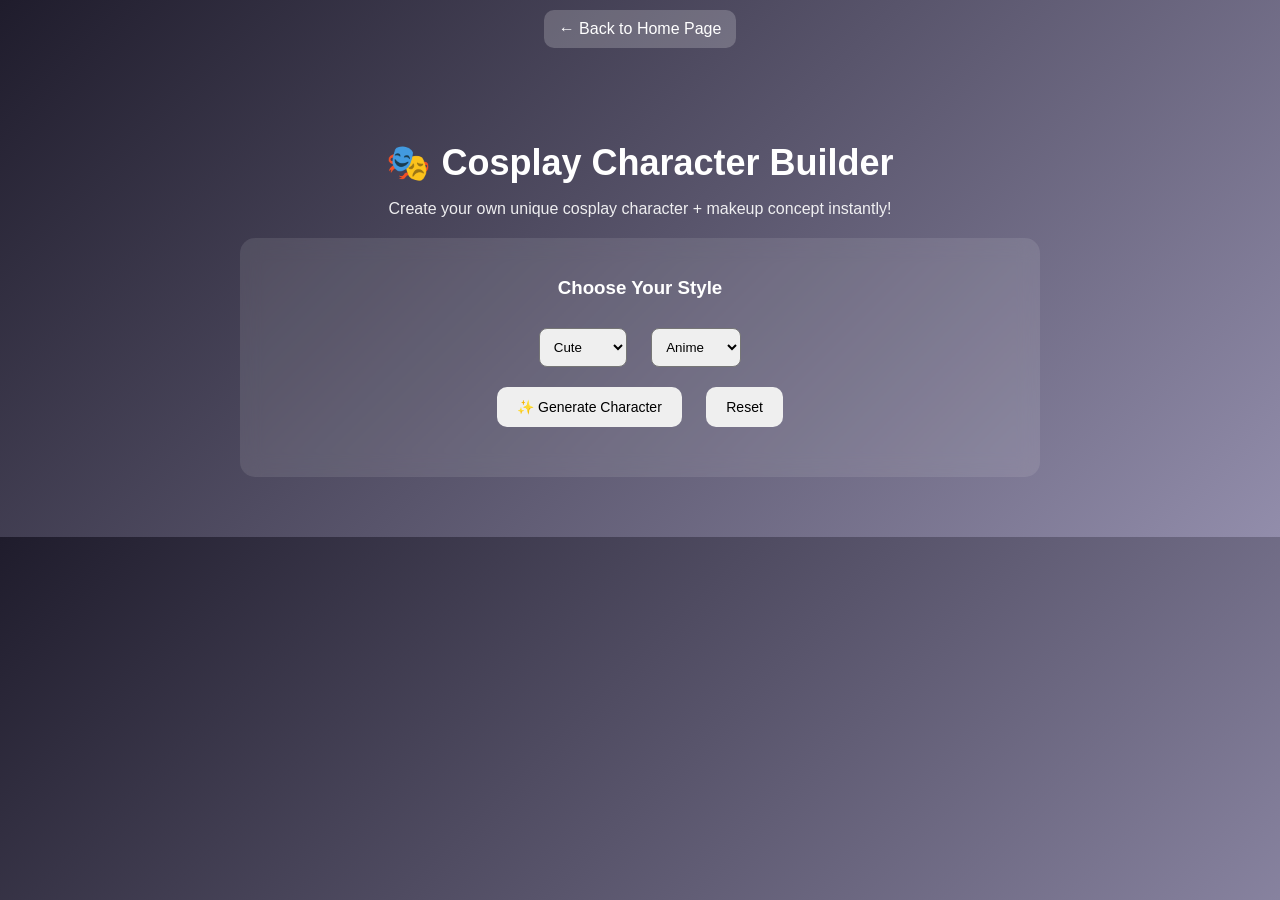
<file: game.html>
<!DOCTYPE html>
<html lang="en">
<head>
<meta charset="UTF-8">
<title>Cosplay Character Builder</title>
<link rel="stylesheet" href="game-style.css">
</head>
<a href="index.html" class="home-link">← Back to Home Page</a>

<body>

<div class="container">

<h1>🎭 Cosplay Character Builder</h1>
<p>Create your own unique cosplay character + makeup concept instantly!</p>

<div class="card">

    <h3>Choose Your Style</h3>

    <select id="mood">
        <option value="cute">Cute</option>
        <option value="dark">Dark</option>
        <option value="elegant">Elegant</option>
        <option value="chaotic">Chaotic</option>
    </select>

    <select id="theme">
        <option value="anime">Anime</option>
        <option value="fantasy">Fantasy</option>
        <option value="gothic">Gothic</option>
        <option value="sci-fi">Sci-Fi</option>
    </select>

    <br>

    <button onclick="generate()">✨ Generate Character</button>
    <button onclick="resetApp()">Reset</button>

    <div id="result"></div>

</div>

</div>

<script src="game.js"></script>

</body>
</html>
</file>
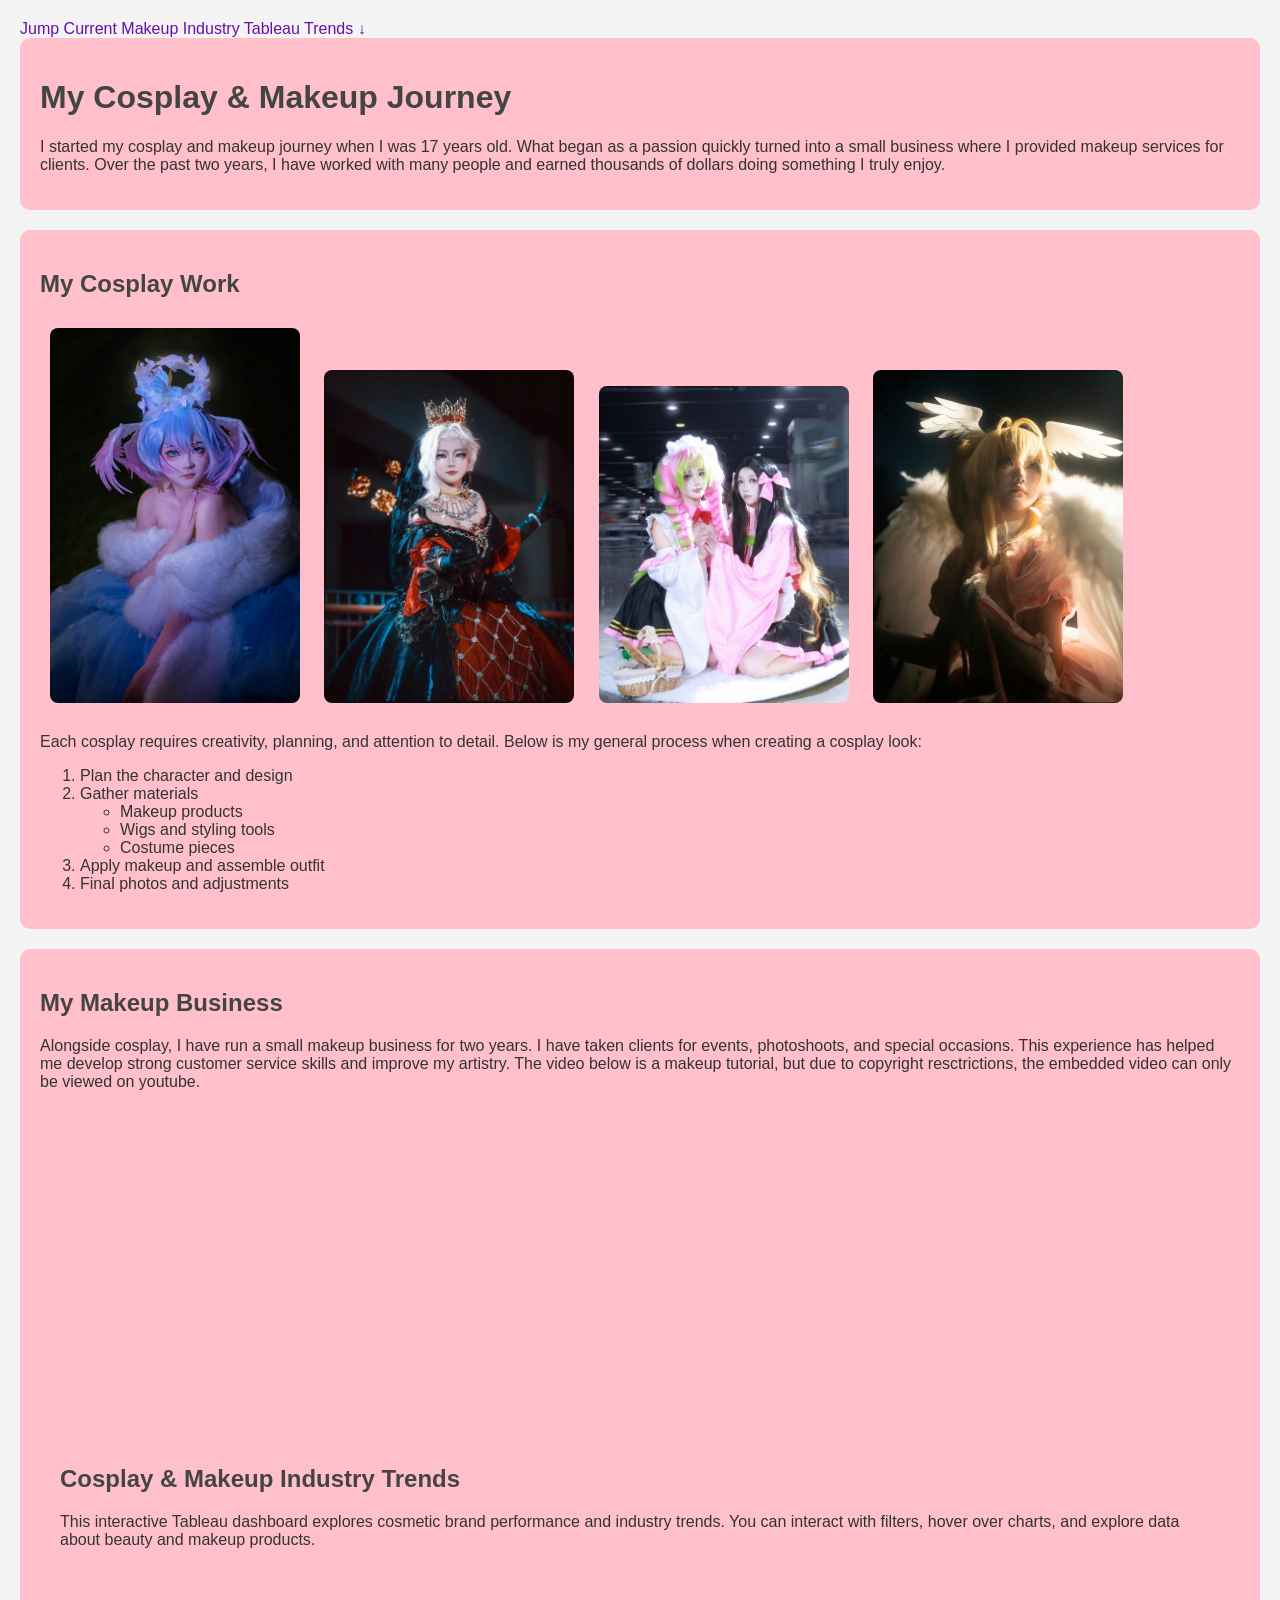
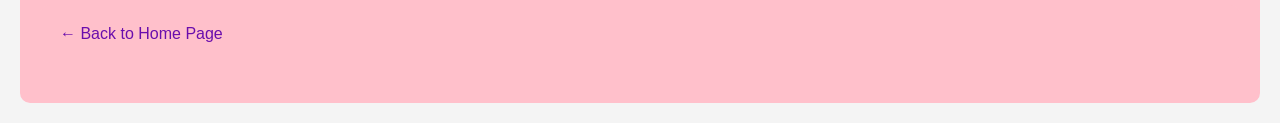
<file: scratch.html>
<!DOCTYPE html>
<html lang="en">
<head>
    <meta charset="UTF-8">
    <title>My Cosplay & Makeup Journey</title>
    <link rel="stylesheet" href="scratch.css">
</head>

<body>

<!-- Anchor link at top -->
<a href="#gallery">Jump Current Makeup Industry Tableau Trends ↓</a>

<!-- ====== DIV 1: INTRO ====== -->
<div class="section">
    <h1>My Cosplay & Makeup Journey</h1>
    <p>
        I started my cosplay and makeup journey when I was 17 years old. What began as a passion quickly turned into a small business where I provided makeup services for clients. Over the past two years, I have worked with many people and earned thousands of dollars doing something I truly enjoy.
    </p>
</div>

<!-- ====== DIV 2: GALLERY + LIST ====== -->
<div class="section" id="gallery">
    <h2>My Cosplay Work</h2>

    <!-- Images (replace file names with yours) -->
    <img src="assets/img/unnamed.jpg" alt="Cosplay 1">
    <img src="assets/img/36462.jpg" alt="Cosplay 2">
    <img src="assets/img/36459.jpg" alt="Cosplay 3">
    <img src="assets/img/36456.jpg" alt="Cosplay 4">
    <p>
        Each cosplay requires creativity, planning, and attention to detail. Below is my general process when creating a cosplay look:
    </p>

    <!-- Ordered list with unordered list inside -->
    <ol>
        <li>Plan the character and design</li>
        <li>Gather materials
            <ul>
                <li>Makeup products</li>
                <li>Wigs and styling tools</li>
                <li>Costume pieces</li>
            </ul>
        </li>
        <li>Apply makeup and assemble outfit</li>
        <li>Final photos and adjustments</li>
    </ol>
</div>

<!-- ====== DIV 3: BUSINESS + VIDEO + TABLEAU ====== -->
<div class="section">
    <h2>My Makeup Business</h2>

    <p>
        Alongside cosplay, I have run a small makeup business for two years. I have taken clients for events, photoshoots, and special occasions. This experience has helped me develop strong customer service skills and improve my artistry. The video below is a makeup tutorial, but due to copyright resctrictions, the embedded video can only be viewed on youtube. 
    </p>

    <iframe width="560" height="315"
    src="https://www.youtube-nocookie.com/embed/_zAv91XZB-4"
    title="Cosplay Makeup Video"
    frameborder="0"
    allow="accelerometer; autoplay; clipboard-write; encrypted-media; gyroscope; picture-in-picture; web-share"
    allowfullscreen>
</iframe>

<div class="section">
    <h2>Cosplay & Makeup Industry Trends</h2>

    <p>
        This interactive Tableau dashboard explores cosmetic brand performance and industry trends.
        You can interact with filters, hover over charts, and explore data about beauty and makeup products.
    </p>

    <!-- Tableau Embed -->
    <div class='tableauPlaceholder' id='viz1776216927818' style='position: relative; margin: auto;'>
        <noscript>
            <a href='#'>
                <img alt='Dashboard 1'
                src='https://public.tableau.com/static/images/Co/CosmeticBrandsAnalysis/Dashboard1/1_rss.png'
                style='border: none' />
            </a>
        </noscript>

        <object class='tableauViz' style='display:none;'>
            <param name='host_url' value='https://public.tableau.com/' />
            <param name='embed_code_version' value='3' />
            <param name='site_root' value='' />
            <param name='name' value='CosmeticBrandsAnalysis/Dashboard1' />
            <param name='tabs' value='no' />
            <param name='toolbar' value='yes' />
            <param name='static_image'
                value='https://public.tableau.com/static/images/Co/CosmeticBrandsAnalysis/Dashboard1/1.png' />
            <param name='animate_transition' value='yes' />
            <param name='display_static_image' value='yes' />
            <param name='display_spinner' value='yes' />
            <param name='display_overlay' value='yes' />
            <param name='display_count' value='yes' />
            <param name='language' value='en-US' />
        </object>
    </div>
</div>

<script type='text/javascript'>
    document.addEventListener("DOMContentLoaded", function () {
        var divElement = document.getElementById('viz1776216927818');
        var vizElement = divElement.getElementsByTagName('object')[0];

        if (divElement.offsetWidth > 800) {
            vizElement.style.width = '100%';
            vizElement.style.height = '700px';
        } else if (divElement.offsetWidth > 500) {
            vizElement.style.width = '100%';
            vizElement.style.height = '600px';
        } else {
            vizElement.style.width = '100%';
            vizElement.style.height = '800px';
        }

        var scriptElement = document.createElement('script');
        scriptElement.src = 'https://public.tableau.com/javascripts/api/viz_v1.js';
        vizElement.parentNode.insertBefore(scriptElement, vizElement);
    });
</script>

<div class="section">
    <a href="index.html">← Back to Home Page</a>
</div>
</body>
</html>
</file>
<file: game-style.css>
body {
    margin: 0;
    font-family: Arial, sans-serif;
    background: linear-gradient(135deg, #1f1c2c, #928dab);
    color: white;
    text-align: center;
}

.container {
    max-width: 800px;
    margin: 40px auto;
    padding: 20px;
}

h1 {
    font-size: 36px;
    margin-bottom: 10px;
}

p {
    font-size: 16px;
    opacity: 0.9;
}

.card {
    background: rgba(255,255,255,0.1);
    padding: 20px;
    border-radius: 15px;
    margin-top: 20px;
    backdrop-filter: blur(10px);
}

button {
    padding: 12px 20px;
    margin: 10px;
    border: none;
    border-radius: 10px;
    cursor: pointer;
    font-size: 14px;
    transition: 0.3s;
}

button:hover {
    transform: scale(1.05);
}

select {
    padding: 10px;
    border-radius: 8px;
    margin: 10px;
}

#result {
    margin-top: 20px;
    font-size: 18px;
    line-height: 1.6;
}

.tag {
    display: inline-block;
    background: rgba(255,255,255,0.2);
    padding: 5px 10px;
    border-radius: 20px;
    margin: 5px;
}

.home-link {
    display: inline-block;
    margin: 10px;
    padding: 10px 15px;
    background: rgba(255,255,255,0.2);
    color: white;
    text-decoration: none;
    border-radius: 10px;
    transition: 0.3s;
}

.home-link:hover {
    background: rgba(255,255,255,0.35);
    transform: scale(1.05);
}
</file>
<file: scratch.css>
/* Background + font */
body {
    background-color: #f4f4f4;
    font-family: Arial, sans-serif;
    color: #333;
    margin: 20px;
}

/* Section styling */
.section {
    background-color: pink;
    padding: 20px;
    margin-bottom: 20px;
    border-radius: 10px;
}

/* Headings */
h1, h2, h3 {
    color: #444;
}

/* Images */
img {
    width: 250px;
    margin: 10px;
    border-radius: 8px;
}

/* Links */
a {
    color: #6a0dad;
    text-decoration: none;
}

a:hover {
    text-decoration: underline;
}
</file>
